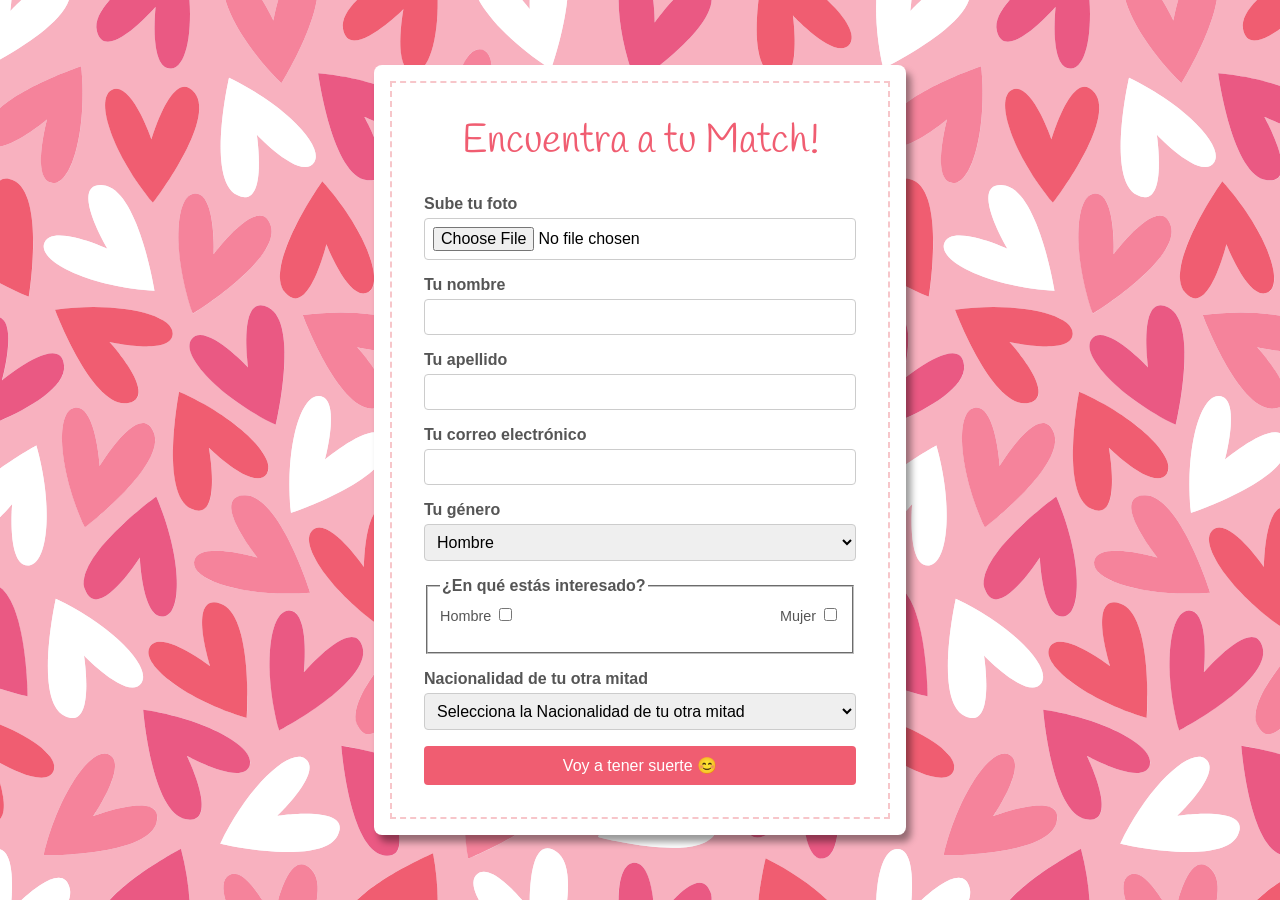
<file: index.html>
<!DOCTYPE html>
<html lang="es">
<head>
    <meta charset="UTF-8">
    <meta name="viewport" content="width=device-width, initial-scale=1.0">
    <link rel="stylesheet" href="styles.css">
    <title>MatchyMatchy - Encuentre tu mactch</title>
    <script src="scripts/formActions.js"></script>
</head>
<body>
<div class="container">
    <div class="dotted-container">
        <h1>Encuentra a tu Match!</h1>
        <form action="">
            <label for="photo">Sube tu foto</label>
            <input type="file" name="photo" id="photo" accept="image/*" required>


            <label for="first-name">Tu nombre</label>
            <input type="text" name="first-name" id="first-name">

            <label for="last-name">Tu apellido</label>
            <input type="text" name="last-name" id="last-name">

            <label for="email">Tu correo electrónico</label>
            <input type="email" name="email" id="email">

            <label for="gender">Tu género</label>
            <select name="gender" id="gender" required>
                <option value="male">Hombre</option>
                <option value="female">Mujer</option>
                <option value="other">Otro</option>
            </select>

            <fieldset>
                <legend>¿En qué estás interesado?</legend>
                <div class="checkbox-group">
                    <label for="interest">Hombre
                        <input type="checkbox" name="interest" value="men">
                    </label>

                    <label for="interest">Mujer
                        <input type="checkbox" name="interest" value="women">
                    </label>

                </div>
            </fieldset>

            <label for="nationality">Nacionalidad de tu otra mitad</label>
            <select name="nationality" id="nationality">
                <option value="" disabled selected>Selecciona la Nacionalidad de tu otra mitad</option>
            </select>

            <button type="submit" class="button">Voy a tener suerte 😊</button>
        </form>
    </div>
</div>
</body>
</html>
</file>
<file: styles.css>
@import url('https://fonts.googleapis.com/css2?family=Handlee&display=swap');

body {
    font-family: Arial, Helvetica, sans-serif;
    margin: 0;
    padding: 0;
    background-color: #f4f4f9;
    display: flex;
    justify-content: center;
    align-items: center;
    height: 100vh;
    background-image: url("imgs/pattern.svg");
    background-repeat: repeat;
    background-size: contain;
}

.container {
    background-color: white;
    padding: 1rem;
    border-radius: 8px;
    box-shadow: 5px 7px 7px rgba(0, 0, 0, 0.4);
    max-width: 500px;
    width: 100%;
}

.dotted-container {
    border-style: dashed;
    border-width: 2px;
    border-color: #f7c6ca;
    padding: 2rem;
}

h1 {
    text-align: center;
    color: #f05d71;
    font-size: 2.5rem;
    font-family: "Handlee", cursive;
    font-weight: 400;
    margin-top: 0;
}

form {
    display: flex;
    flex-direction: column;
}

input, select {
    margin-bottom: 1rem;
    padding: 8px;
    border-width: 1px;
    border-style: solid;
    border-color: #ccc;
    border-radius: 4px;
    font-size: 1rem;
}

label, legend {
    margin-bottom: 5px;
    font-weight: bold;
    color: #555;
}

.checkbox-group {
    display: flex;
    justify-content: space-between;
}


.checkbox-group label {
    font-size: 0.9rem;
    font-weight: normal;
}

fieldset {
    margin-bottom: 1rem;
}

.button {
    background: #f05d71;
    color: white;
    padding: 10px;
    border: none;
    border-radius: 4px;
    cursor: pointer;
    font-size: 1rem;
    transition: background 0.3s;
}

.button:hover {
    background: #f5839b;
}

.match {
    padding: 3rem;
    max-width: 800px;
    text-align: left;
    display: flex;
    flex-direction: column;
    position: relative;
    align-items: center;
    transform: rotate(-5deg);
}

.match img {
    width: 200px;
    border-radius: 50%;
    object-fit: cover;
    margin-bottom: 1rem;
}

header .match-name {
    display: flex;
    justify-content: space-between;
    gap: 2.5rem;
}

.match-name p {
    font-size: 1.8rem;
    font-weight: 600;
    color: #EC789A;
    margin: 0;
}

.match-info {
    width: 100%;
    display: flex;
    justify-content: space-between;
}

.match-info p {
    margin: 5px 0;
    color: #555;
    font-size: 0.95rem;
}

.match-info strong {
    font-weight: bold;
    color: #333;
}

.selected {
    outline-style: solid;
    outline-color: #f05d71;
    outline-width: 2px;
}
</file>
